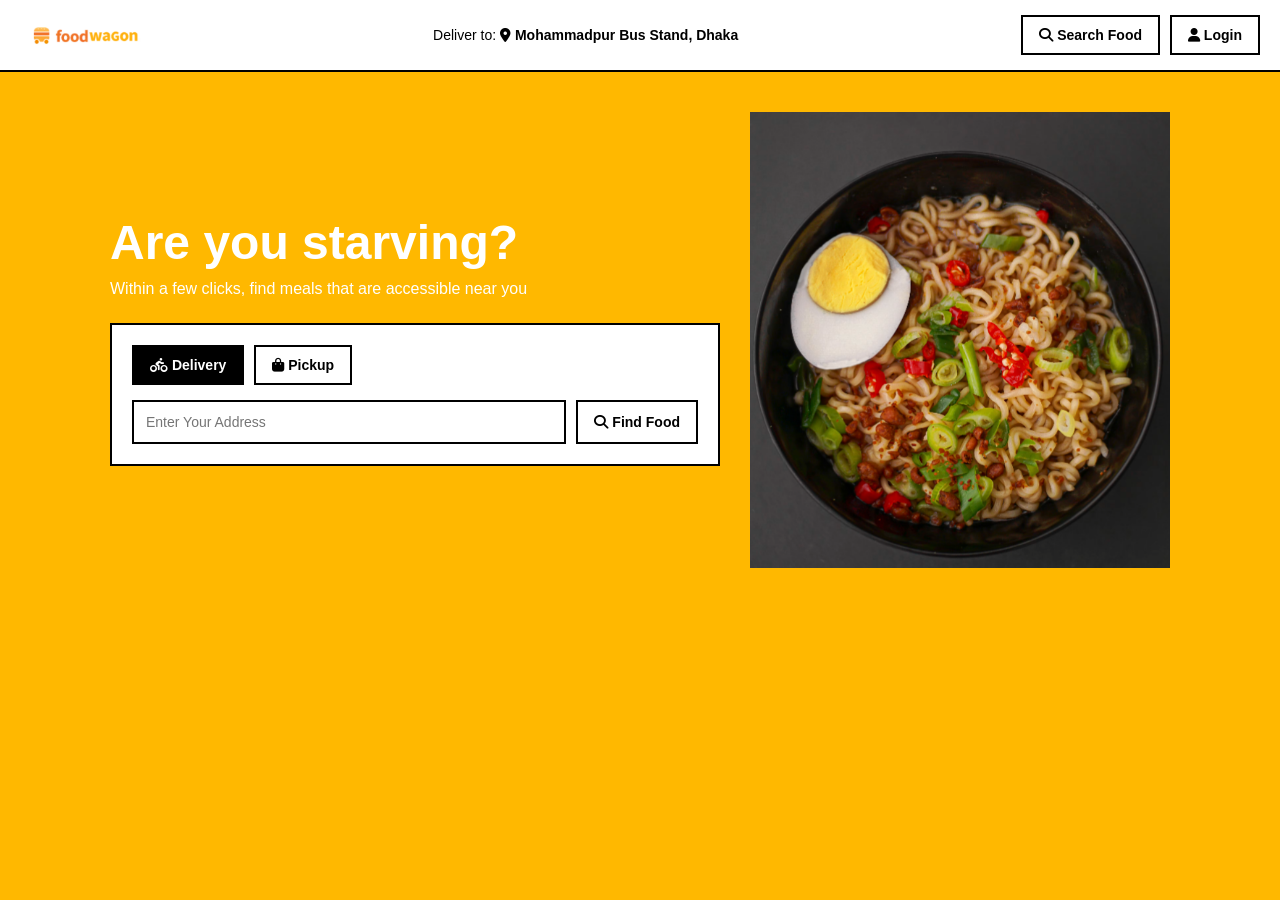
<file: index.html>
<!DOCTYPE html>
<html lang="en">
<head>
    <meta charset="UTF-8">
    <meta name="viewport" content="width=device-width, initial-scale=1.0">
    <title>Dhaka Website</title>
    <link rel="stylesheet" href="style.css">
    <link rel="stylesheet"
          href="https://cdnjs.cloudflare.com/ajax/libs/font-awesome/6.7.2/css/all.min.css">
</head>
<body>
    <nav class="navbar">
        <img src="logo.png" alt="Foodwagon logo" class="logo">

        <p class="deliver-info">
            Deliver to: <i class="fa-solid fa-location-dot"></i>
            <strong>Mohammadpur Bus Stand, Dhaka</strong>
        </p>

        <div class="header-actions">
            <button><i class="fa-solid fa-magnifying-glass"></i> Search Food</button>
            <button><i class="fa-solid fa-user"></i> Login</button>
        </div>
    </nav>

    <section class="hero">
        <div class="hero-content">
            <h1>Are you starving?</h1>
            <p>Within a few clicks, find meals that are accessible near you</p>

            <div class="order-box">
                <div class="tabs">
                    <button class="active"><i class="fa-solid fa-person-biking"></i> Delivery</button>
                    <button><i class="fa-solid fa-bag-shopping"></i> Pickup</button>
                </div>

                <div class="input-group">
                    <input type="text" placeholder="Enter Your Address">
                    <button><i class="fa-solid fa-magnifying-glass"></i> Find Food</button>
                </div>
            </div>
        </div>

        <img src="noodles.png" alt="Delicious noodles" class="hero-image">
    </section>

</body>
</html>
</file>
<file: style.css>
* {
    margin: 0;
    padding: 0;
    box-sizing: border-box;
}

body {
    font-family: Arial, sans-serif;
    background: #ffb800;
    color: #000;
}
 
button {
    background: #fff;
    color: #000;
    border: 2px solid #000;
    padding: 10px 16px;
    font-size: 14px;
    font-weight: bold;
    cursor: pointer;
}

button.active {
    background: #000;
    color: #fff;
}

i {
    color: inherit;
}

.navbar {
    display: flex;
    flex-wrap: wrap;
    justify-content: space-between;
    align-items: center;
    gap: 15px;
    padding: 15px 20px;
    background: #fff;
    border-bottom: 2px solid #000;
}

.logo {
    width: 130px;
    height: auto;
}

.deliver-info {
    font-size: 14px;
}

.header-actions {
    display: flex;
    gap: 10px;
}
.hero {
    display: flex;
    flex-wrap: wrap;
    align-items: center;
    justify-content: center;
    gap: 30px;
    max-width: 1100px;
    margin: 0 auto;
    padding: 40px 20px;
}

.hero-content {
    flex: 1 1 320px;
}

.hero-content h1 {
    font-size: 48px;
    color: #fff;
    margin-bottom: 10px;
}

.hero-content p {
    color: #fff;
    margin-bottom: 25px;
}

.hero-image {
    flex: 1 1 280px;
    max-width: 420px;
    height: auto;
}
.order-box {
    background: #fff;
    border: 2px solid #000;
    padding: 20px;
}

.tabs,
.input-group {
    display: flex;
    flex-wrap: wrap;
    gap: 10px;
}

.tabs {
    margin-bottom: 15px;
}

.input-group input {
    flex: 1 1 180px;
    padding: 12px;
    border: 2px solid #000;
    font-size: 14px;
}
</file>
